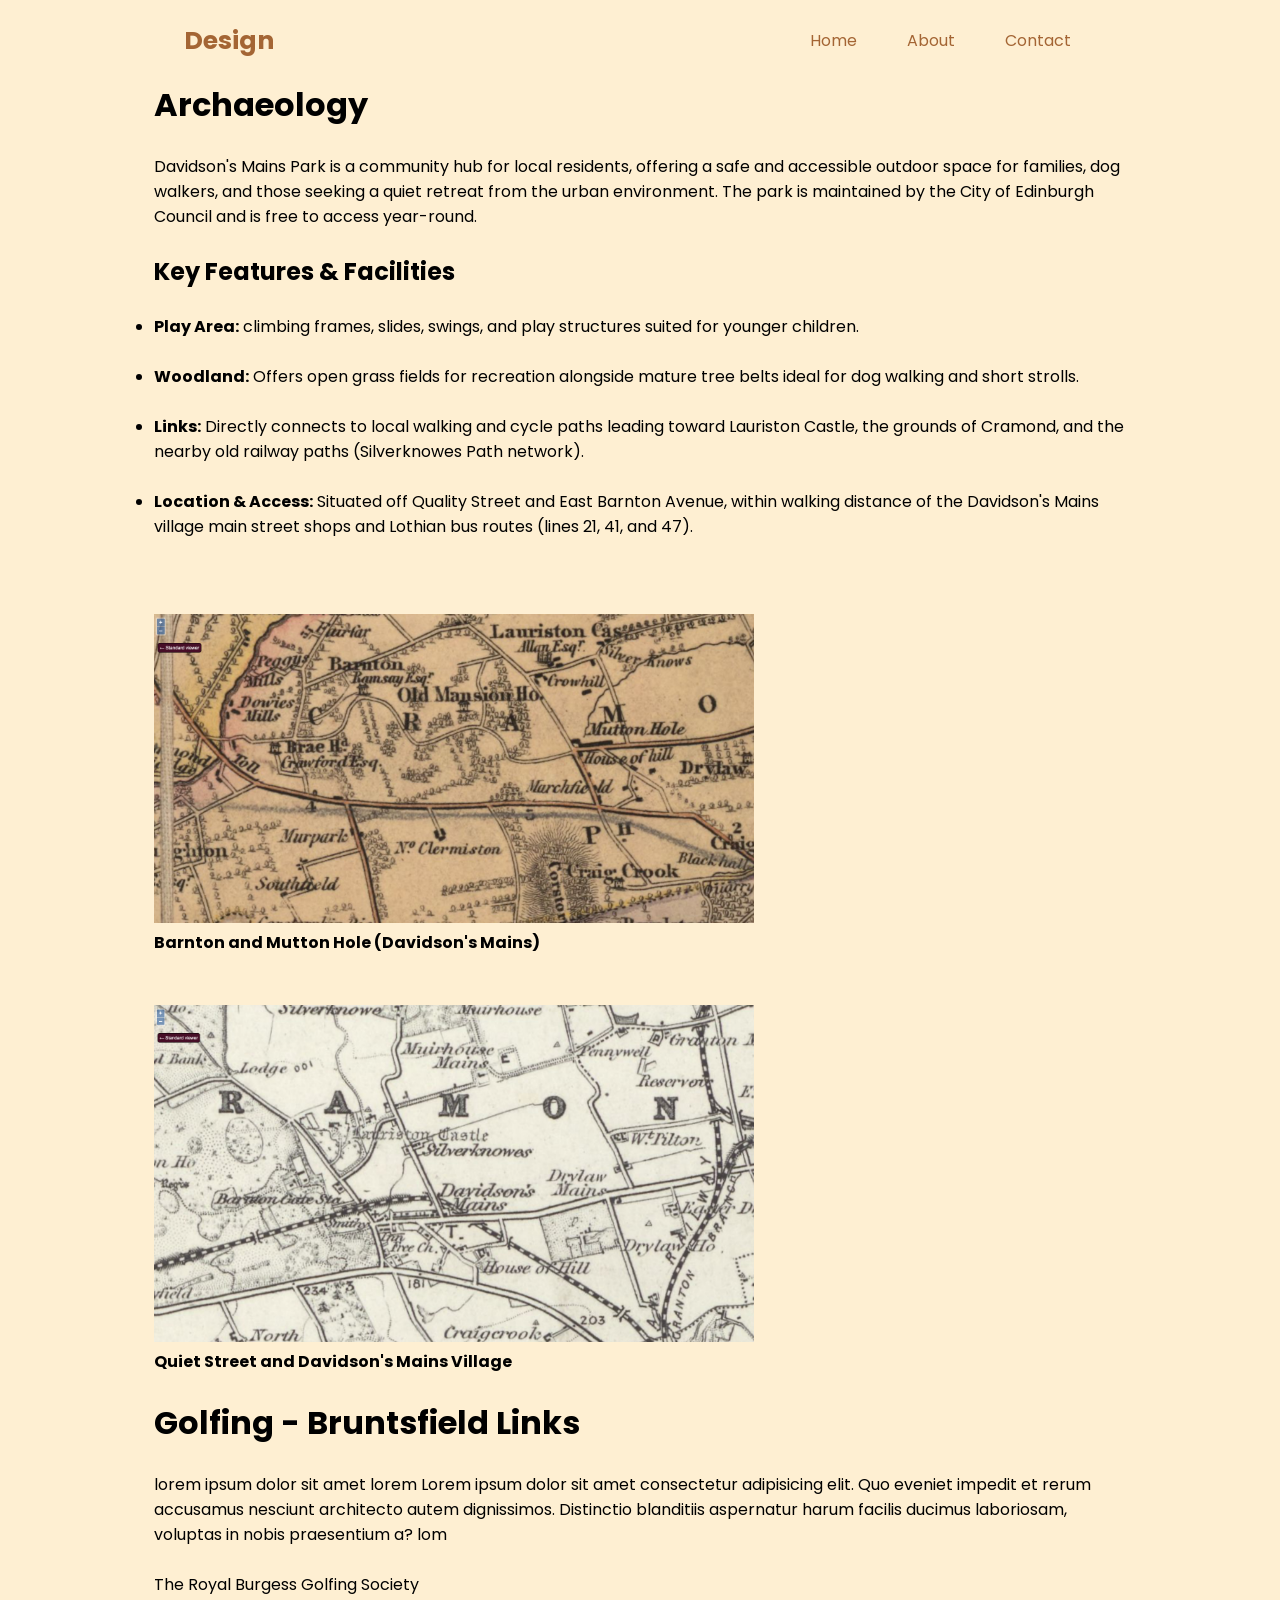
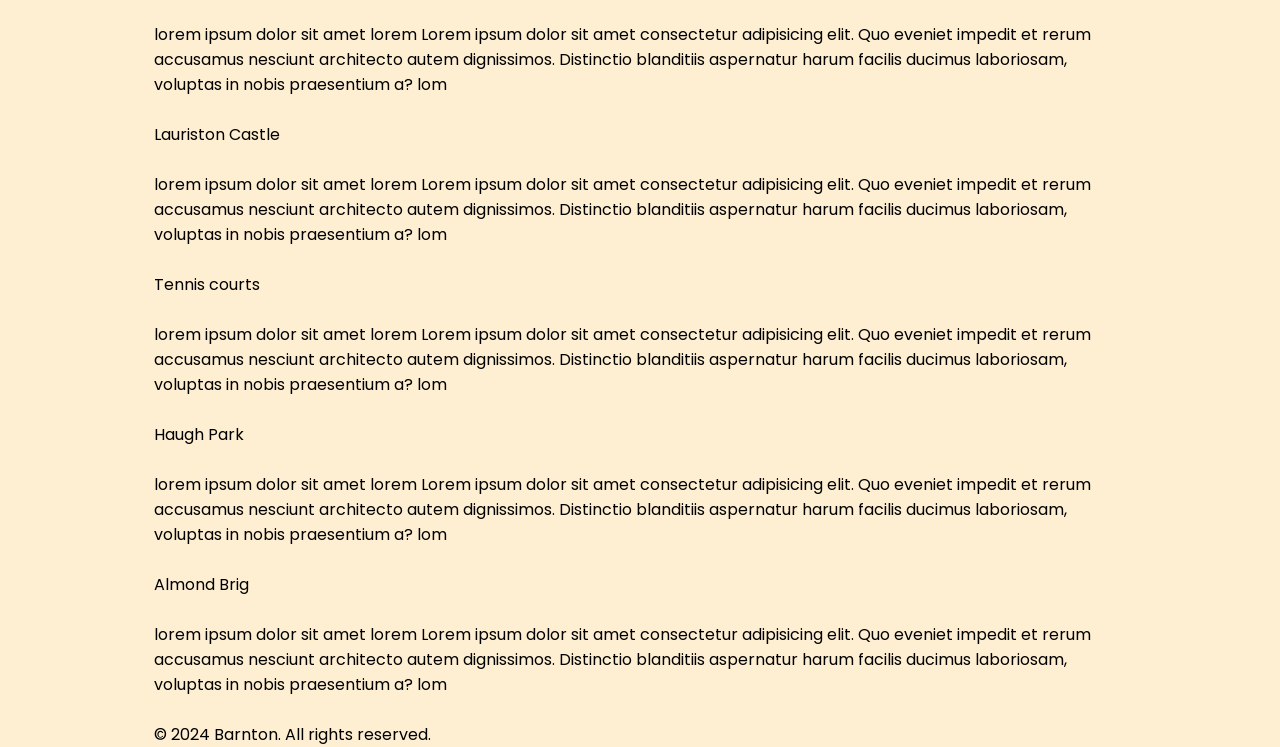
<file: archaeology.html>
<!DOCTYPE html>
<html lang="en">

<head>
    <meta charset="UTF-8">
    <meta name="viewport" content="width=device-width, initial-scale=1.0">
    <title>barnton</title>
    <link rel="stylesheet" href="style.css">

</head>

<body>
     
    <header>
       <a href="" class="logo">Design</a>
        <nav class="navbar"> 
            <ul class="menu">
 
                <li class="dropdown">
                    <a href="index.html">Home</a>
                </li>

                <li class="dropdown">
                    <a href="#">About</a>
                    <ul class="submenu">
                        <a href="places.html">Places of interest</a> 
                        <a href="archaeology.html">Archaeology</a> 
                        <a href="river.html">River Almond and Cramond</a> 
                    </ul>
                </li>

                 <li class="dropdown">
                    <a href="">Contact</a>
                    <ul class="submenu">
                        <a href="contact.html">Contact</a> <!-- contact  -->
                    </ul>
                </li>

            </ul>
        </nav>
   </header>

   <main>
        <div class="id-archaeology">

            <!-- <h1>Davidson's Mains Park</h1> -->
            <h1>Archaeology</h1>
            <br>

            <ul>
               
                <p>Davidson's Mains Park is a community hub for local residents, offering a safe and accessible outdoor space for families, dog walkers, and those seeking a quiet retreat from the urban environment. The park is maintained by the City of Edinburgh Council and is free to access year-round.</p>
                <br>

                <h2>Key Features & Facilities</h2>
                <br>

                <li><strong>Play Area:</strong> climbing frames, slides, swings, and play structures suited for younger children.</li>
                <br>

                <li><strong>Woodland:</strong> Offers open grass fields for recreation alongside mature tree belts ideal for dog walking and short strolls.</li>
                <br>

                <li><strong>Links:</strong> Directly connects to local walking and cycle paths leading toward Lauriston Castle, the grounds of Cramond, and the nearby old railway paths (Silverknowes Path network).</li>
                <br>

                <li><strong>Location & Access:</strong> Situated off Quality Street and East Barnton Avenue, within walking distance of the Davidson's Mains village main street shops and Lothian bus routes (lines 21, 41, and 47).</li>
                <br>

            </ul>

            <br>
            <br>
              
            <div class="map">
                <img src="map3.png" alt="Davidson's Mains Park" width="600" />
                <p><b>Barnton and  Mutton Hole (Davidson's Mains)</b></p>
                <br>
                <br>
            
                <img src="map2.png" alt="Davidson's Park" width="600" />
                <p><b>Quiet Street and Davidson's Mains Village</b></p>
            </div>
            
            <div>    <!--
                Brooke and steam
                Castle  
                 -->
                
                <br>


                <h1>Golfing - Bruntsfield Links</h1>
                <br>
                <p>lorem ipsum dolor sit amet lorem Lorem ipsum dolor sit amet consectetur adipisicing elit. Quo eveniet impedit et rerum accusamus nesciunt architecto autem dignissimos. Distinctio blanditiis aspernatur harum facilis ducimus laboriosam, voluptas in nobis praesentium a? lom</p>
                <br>

                <pre>The Royal Burgess Golfing Society</pre>
                <br>
                <p>lorem ipsum dolor sit amet lorem Lorem ipsum dolor sit amet consectetur adipisicing elit. Quo eveniet impedit et rerum accusamus nesciunt architecto autem dignissimos. Distinctio blanditiis aspernatur harum facilis ducimus laboriosam, voluptas in nobis praesentium a? lom</p>
                <br>

                <pre>Lauriston Castle</pre>
                <br>
                <p>lorem ipsum dolor sit amet lorem Lorem ipsum dolor sit amet consectetur adipisicing elit. Quo eveniet impedit et rerum accusamus nesciunt architecto autem dignissimos. Distinctio blanditiis aspernatur harum facilis ducimus laboriosam, voluptas in nobis praesentium a? lom</p>
                <br>

                <pre>Tennis courts</pre>
                <br>
                <p>lorem ipsum dolor sit amet lorem Lorem ipsum dolor sit amet consectetur adipisicing elit. Quo eveniet impedit et rerum accusamus nesciunt architecto autem dignissimos. Distinctio blanditiis aspernatur harum facilis ducimus laboriosam, voluptas in nobis praesentium a? lom</p>
                <br>

                <pre>Haugh Park</pre>
                <br>
                <p>lorem ipsum dolor sit amet lorem Lorem ipsum dolor sit amet consectetur adipisicing elit. Quo eveniet impedit et rerum accusamus nesciunt architecto autem dignissimos. Distinctio blanditiis aspernatur harum facilis ducimus laboriosam, voluptas in nobis praesentium a? lom</p>
                <br>

                <pre>Almond Brig</pre>
                <br>
                <p>lorem ipsum dolor sit amet lorem Lorem ipsum dolor sit amet consectetur adipisicing elit. Quo eveniet impedit et rerum accusamus nesciunt architecto autem dignissimos. Distinctio blanditiis aspernatur harum facilis ducimus laboriosam, voluptas in nobis praesentium a? lom</p>
                <br>

          <!--  </p> -->

            </div>
        </div>
    </main> 

    <footer>
        <p>&copy; 2024 Barnton. All rights reserved.</p>
    </footer>
<!--
Toby Carvery Lauriston Farm
Miller & Carter Cramond Brig
Starbucks 
Herringbone Barton
-->

</body>
</html>
</file>
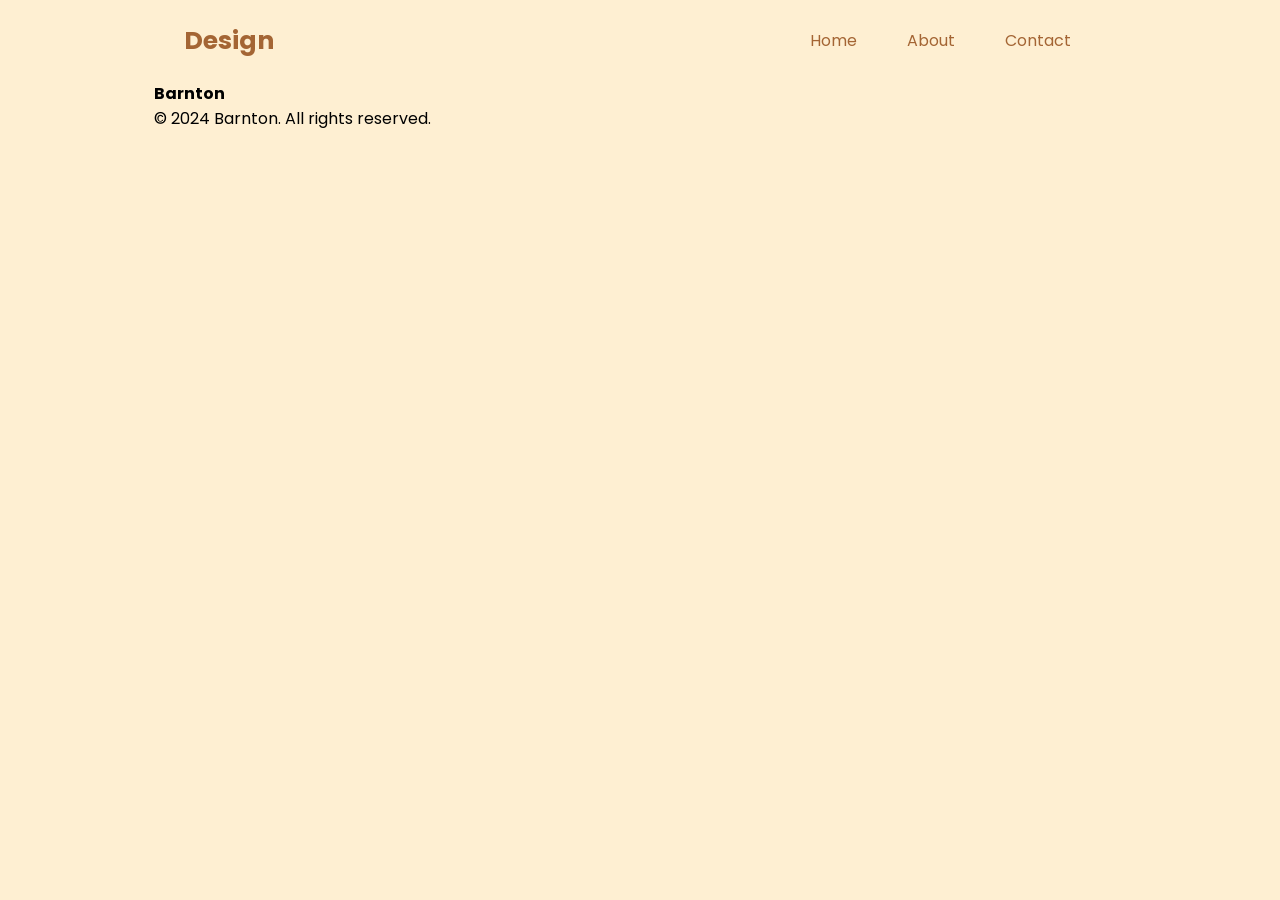
<file: contact.html>
<!DOCTYPE html>
<html lang="en">

<head>
    <meta charset="UTF-8">
    <meta name="viewport" content="width=device-width, initial-scale=1.0">
    <title>barnton</title>
    <link rel="stylesheet" href="style.css">

</head>

<body>
     
    <!-- <a href="aboutus.html">About us</a> -->

    <section>
    <header>
        <a href="" class="logo">Design</a>
        <nav class="navbar">
            <ul class="menu">

                <li class="dropdown">
                    <a href="index.html">Home</a>
                </li>

                <li class="dropdown">
                    <a href="">About</a>
                    <ul class="submenu">
                        <a href="places.html">Places interest</a>       <!-- place  -->
                        <a href="archaeology.html">Archaeology</a>              <!-- archaeology  -->
                        <a href="river.html">River Almond and Cramond</a> <!-- river  -->
                    </ul>
                </li>

                 <li class="dropdown">
                    <a href="">Contact</a>
                    <ul class="submenu">
                        <a href="contact.html">Contact</a> <!-- contact  -->
                    </ul>
                </li>

            </ul>
        </nav>
    </header>
    </section>

    
    <main>
        <div class="id-places">
            <h4>Barnton</h4>  
        </div>
    </main> 


    <footer>
        <p>&copy; 2024 Barnton. All rights reserved.</p>
    </footer>

</body>
</html>
</file>
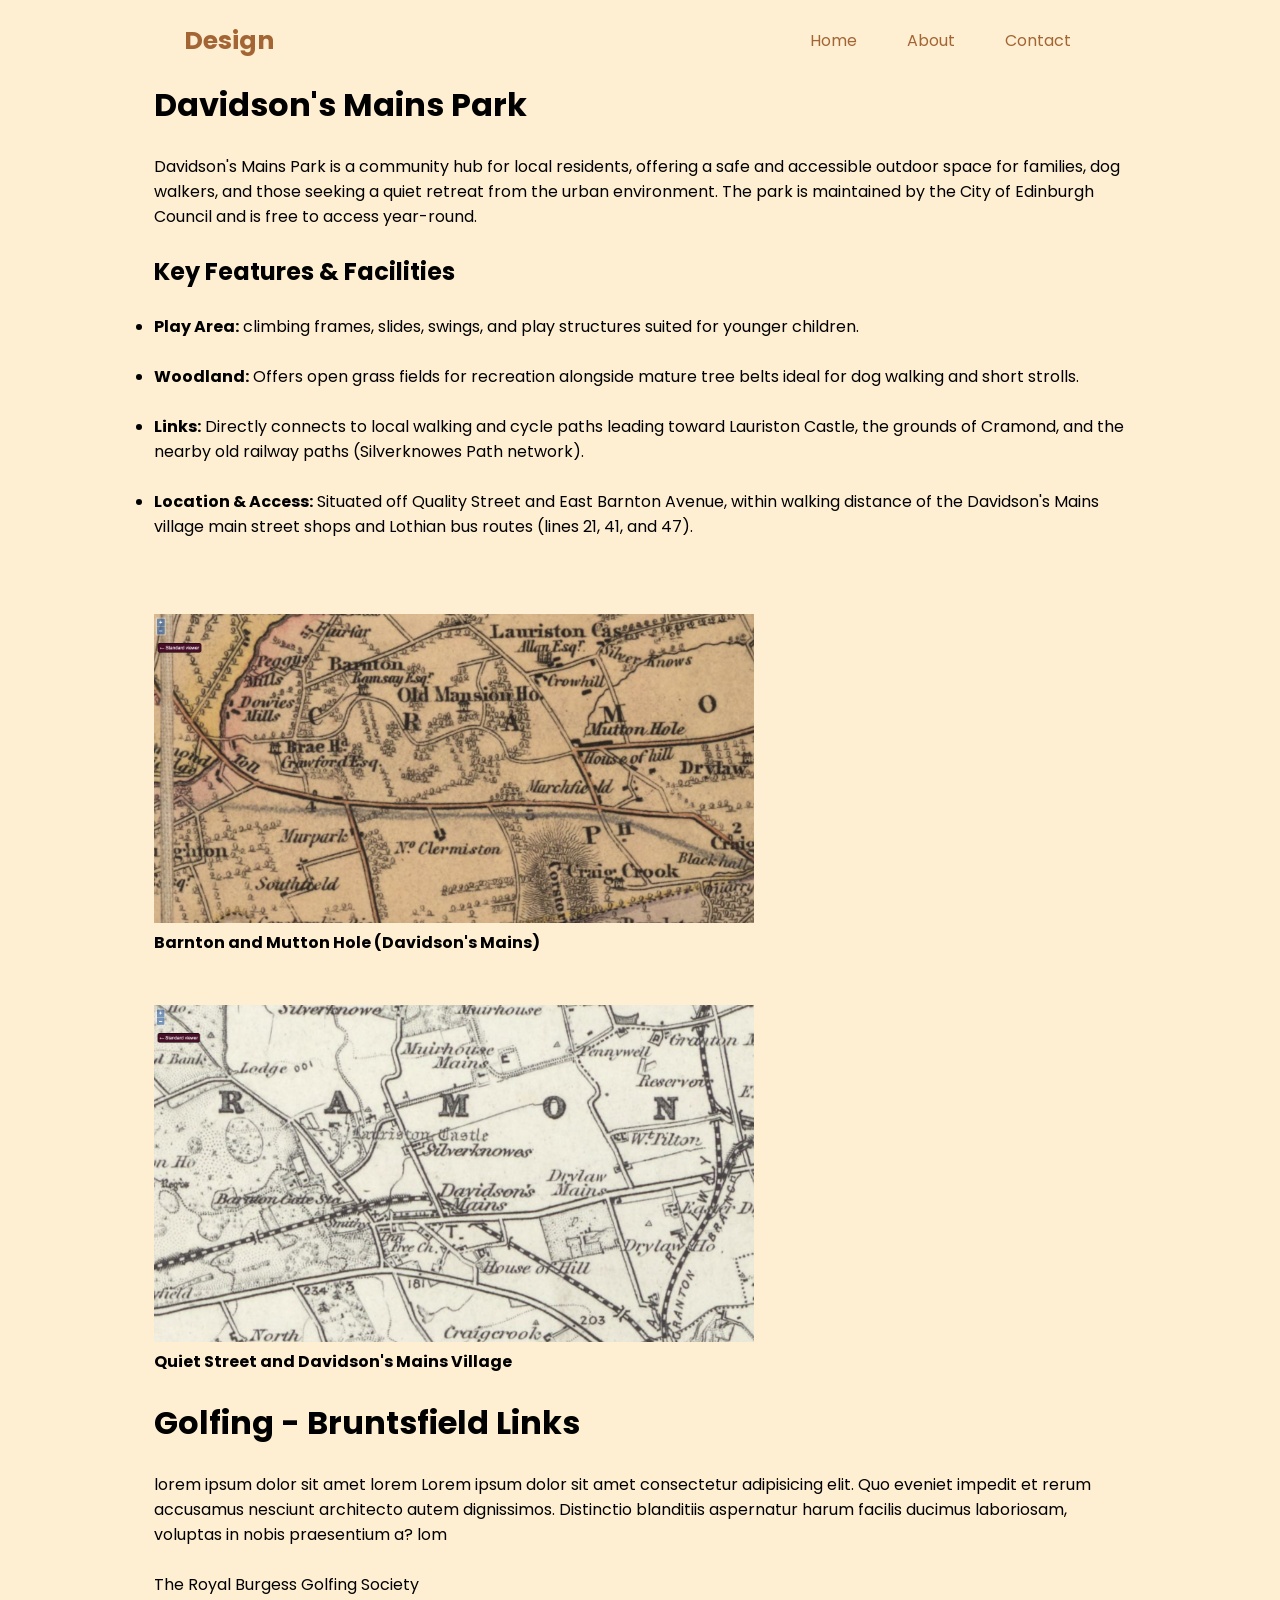
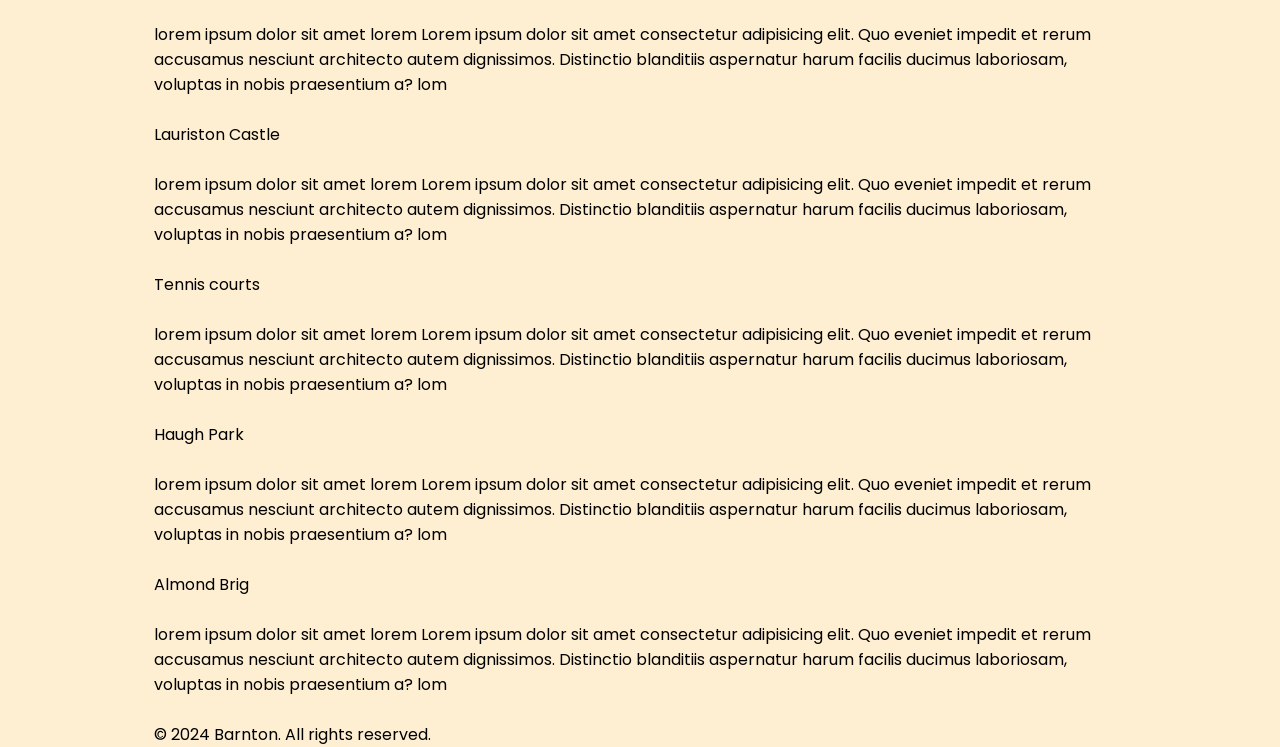
<file: places.html>
<!DOCTYPE html>
<html lang="en">

<head>
    <meta charset="UTF-8">
    <meta name="viewport" content="width=device-width, initial-scale=1.0">
    <title>barnton</title>
    <link rel="stylesheet" href="style.css">
</head>

<body>
     
    <header>
       <a href="" class="logo">Design</a>
        <nav class="navbar">

            <ul class="menu">

                <li class="dropdown">
                    <a href="index.html">Home</a>
                </li>

                <li class="dropdown">
                    <a href="">About</a>
                    <ul class="submenu">
                        <a href="places.html">Places of interest</a> 
                        <a href="archaeology.html">Archaeology</a> 
                        <a href="river.html">River Almond and Cramond</a> 
                    </ul>
                </li>
                
                 <li class="dropdown">
                    <a href="">Contact</a>
                    <ul class="submenu">
                        <a href="contact.html">Contact</a> <!-- contact  -->
                    </ul>
                </li>
            </ul>
        </nav>
   </header>

   <main>
        <div class="id-places">

            <h1>Davidson's Mains Park</h1>
            <br>


            <ul>
               
                <p>Davidson's Mains Park is a community hub for local residents, offering a safe and accessible outdoor space for families, dog walkers, and those seeking a quiet retreat from the urban environment. The park is maintained by the City of Edinburgh Council and is free to access year-round.</p>
                <br>

                <h2>Key Features & Facilities</h2>
                <br>

                <li><strong>Play Area:</strong> climbing frames, slides, swings, and play structures suited for younger children.</li>
                <br>

                <li><strong>Woodland:</strong> Offers open grass fields for recreation alongside mature tree belts ideal for dog walking and short strolls.</li>
                <br>

                <li><strong>Links:</strong> Directly connects to local walking and cycle paths leading toward Lauriston Castle, the grounds of Cramond, and the nearby old railway paths (Silverknowes Path network).</li>
                <br>

                <li><strong>Location & Access:</strong> Situated off Quality Street and East Barnton Avenue, within walking distance of the Davidson's Mains village main street shops and Lothian bus routes (lines 21, 41, and 47).</li>
                <br>

            </ul>

            <br>
            <br>
              
            <div class="map">
                <img src="map3.png" alt="Davidson's Mains Park" width="600" />
                <p><b>Barnton and  Mutton Hole (Davidson's Mains)</b></p>
                <br>
                <br>
            
                <img src="map2.png" alt="Davidson's Park" width="600" />
                <p><b>Quiet Street and Davidson's Mains Village</b></p>
            </div>
            
            <div>    <!--
                Brooke and steam
                Castle  
                 -->
                
                <br>


                <h1>Golfing - Bruntsfield Links</h1>
                <br>
                <p>lorem ipsum dolor sit amet lorem Lorem ipsum dolor sit amet consectetur adipisicing elit. Quo eveniet impedit et rerum accusamus nesciunt architecto autem dignissimos. Distinctio blanditiis aspernatur harum facilis ducimus laboriosam, voluptas in nobis praesentium a? lom</p>
                <br>

                <pre>The Royal Burgess Golfing Society</pre>
                <br>
                <p>lorem ipsum dolor sit amet lorem Lorem ipsum dolor sit amet consectetur adipisicing elit. Quo eveniet impedit et rerum accusamus nesciunt architecto autem dignissimos. Distinctio blanditiis aspernatur harum facilis ducimus laboriosam, voluptas in nobis praesentium a? lom</p>
                <br>

                <pre>Lauriston Castle</pre>
                <br>
                <p>lorem ipsum dolor sit amet lorem Lorem ipsum dolor sit amet consectetur adipisicing elit. Quo eveniet impedit et rerum accusamus nesciunt architecto autem dignissimos. Distinctio blanditiis aspernatur harum facilis ducimus laboriosam, voluptas in nobis praesentium a? lom</p>
                <br>

                <pre>Tennis courts</pre>
                <br>
                <p>lorem ipsum dolor sit amet lorem Lorem ipsum dolor sit amet consectetur adipisicing elit. Quo eveniet impedit et rerum accusamus nesciunt architecto autem dignissimos. Distinctio blanditiis aspernatur harum facilis ducimus laboriosam, voluptas in nobis praesentium a? lom</p>
                <br>

                <pre>Haugh Park</pre>
                <br>
                <p>lorem ipsum dolor sit amet lorem Lorem ipsum dolor sit amet consectetur adipisicing elit. Quo eveniet impedit et rerum accusamus nesciunt architecto autem dignissimos. Distinctio blanditiis aspernatur harum facilis ducimus laboriosam, voluptas in nobis praesentium a? lom</p>
                <br>

                <pre>Almond Brig</pre>
                <br>
                <p>lorem ipsum dolor sit amet lorem Lorem ipsum dolor sit amet consectetur adipisicing elit. Quo eveniet impedit et rerum accusamus nesciunt architecto autem dignissimos. Distinctio blanditiis aspernatur harum facilis ducimus laboriosam, voluptas in nobis praesentium a? lom</p>
                <br>

          <!--  </p> -->

            </div>
        </div>
    </main> 

    <footer>
        <p>&copy; 2024 Barnton. All rights reserved.</p>
    </footer>
<!--
Toby Carvery Lauriston Farm
Miller & Carter Cramond Brig
Starbucks 
Herringbone Barton
-->

</body>
</html>
</file>
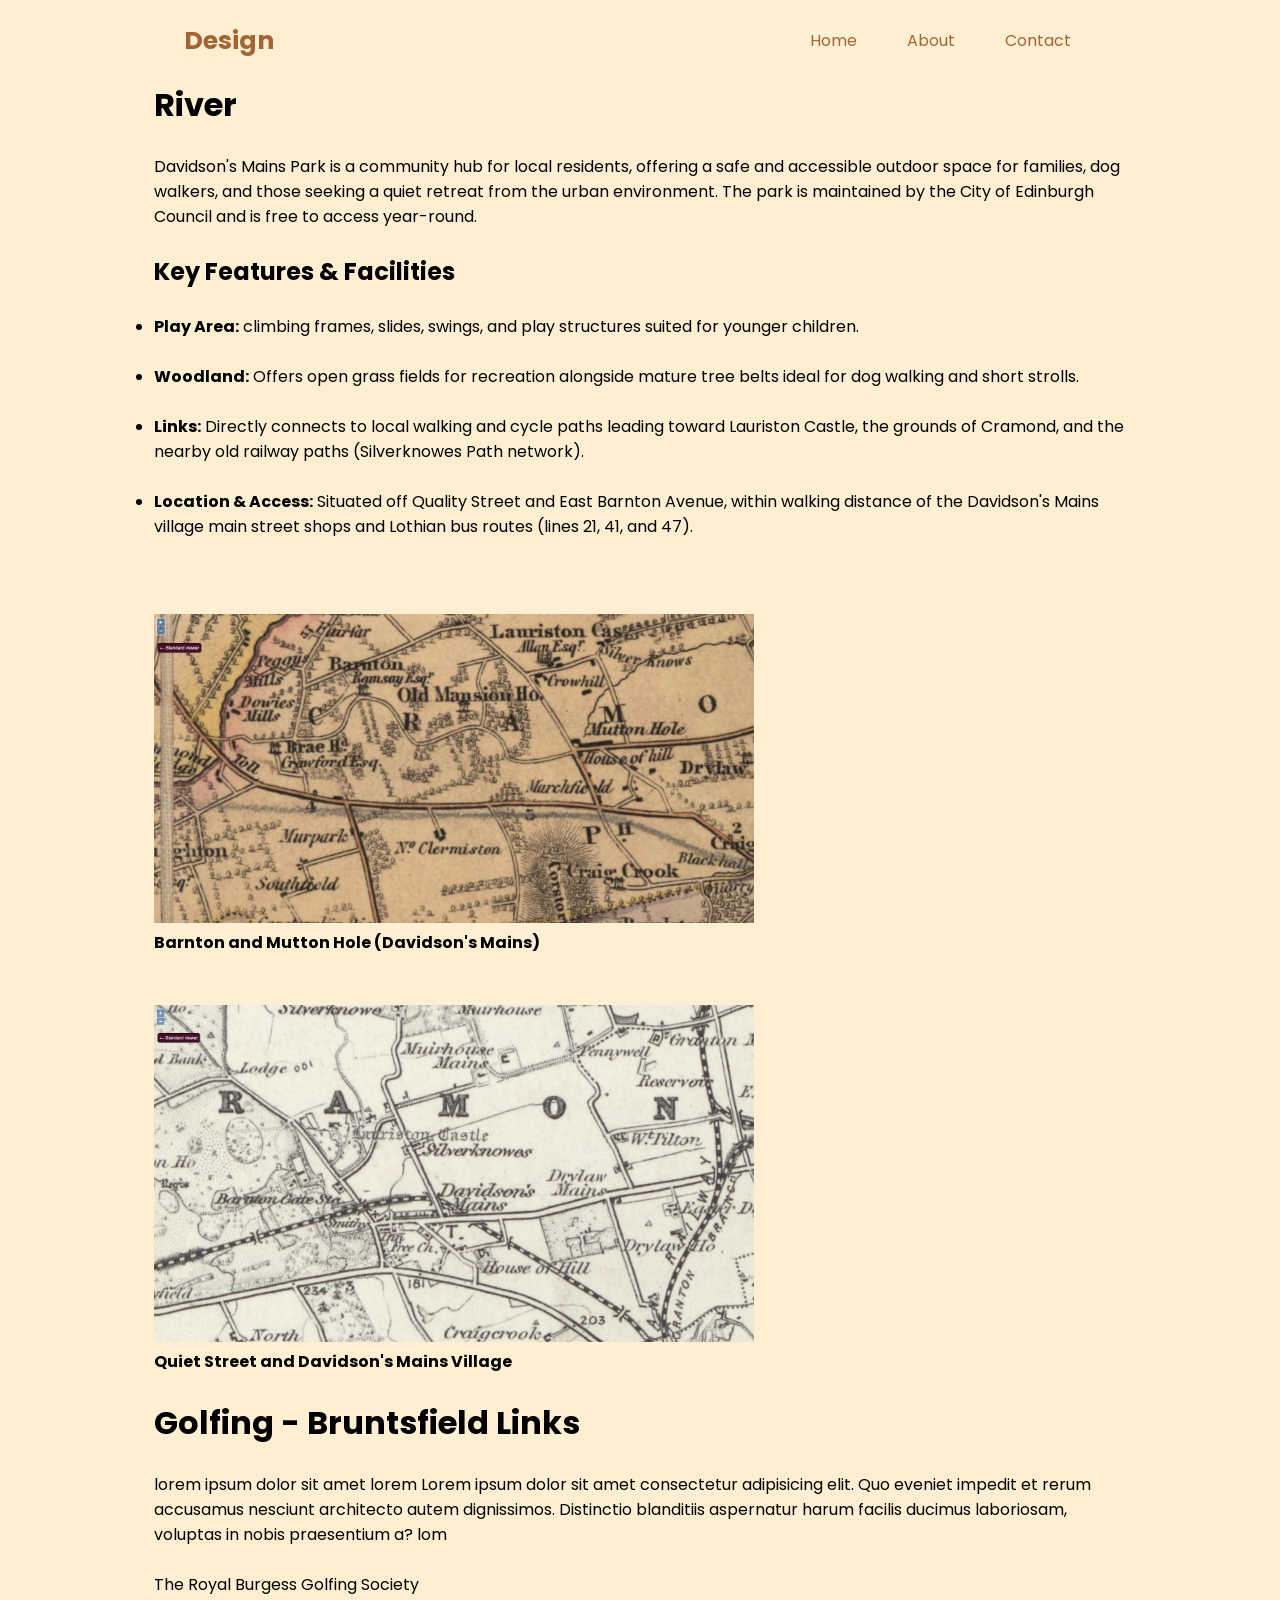
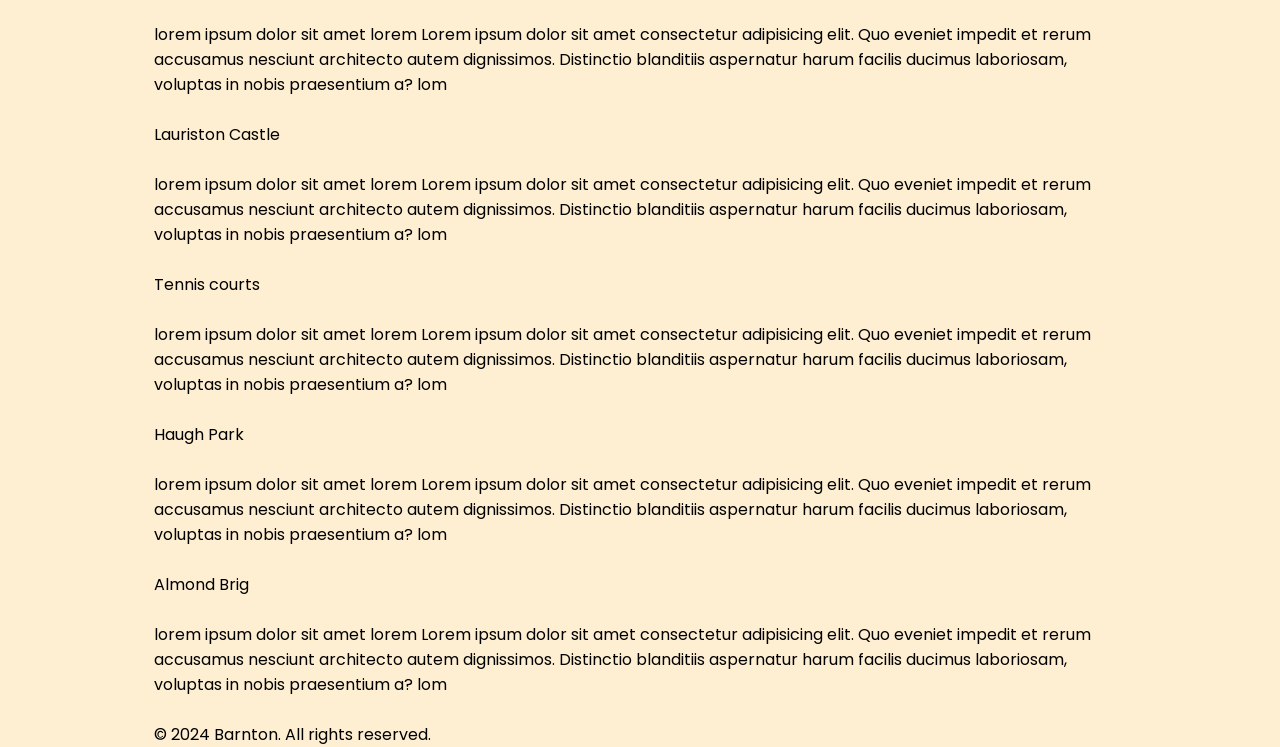
<file: river.html>
<!DOCTYPE html>
<html lang="en">

<head>
    <meta charset="UTF-8">
    <meta name="viewport" content="width=device-width, initial-scale=1.0">
    <title>barnton</title>
    <link rel="stylesheet" href="style.css">

</head>

<body>
     
    <header>
       <a href="" class="logo">Design</a>
        <nav class="navbar"> 
            <ul class="menu">
            
                <li class="dropdown">
                    <a href="index.html">Home</a>
                </li>

                <li class="dropdown">
                    <a href="#">About</a>
                    <ul class="submenu">
                        <a href="places.html">Places of interest</a> 
                        <a href="archaeology.html">Archaeology</a> 
                        <a href="river.html">River Almond and Cramond</a> 
                    </ul>
                </li>

                 <li class="dropdown">
                    <a href="">Contact</a>
                    <ul class="submenu">
                        <a href="contact.html">Contact</a> <!-- contact  -->
                    </ul>
                </li>

            </ul>
        </nav>
   </header>

   <main>
        <div class="id-river">

            <!-- <h1>Davidson's Mains Park</h1> -->
            <h1>River</h1>
            <br>


            <ul>
               
                <p>Davidson's Mains Park is a community hub for local residents, offering a safe and accessible outdoor space for families, dog walkers, and those seeking a quiet retreat from the urban environment. The park is maintained by the City of Edinburgh Council and is free to access year-round.</p>
                <br>

                <h2>Key Features & Facilities</h2>
                <br>

                <li><strong>Play Area:</strong> climbing frames, slides, swings, and play structures suited for younger children.</li>
                <br>

                <li><strong>Woodland:</strong> Offers open grass fields for recreation alongside mature tree belts ideal for dog walking and short strolls.</li>
                <br>

                <li><strong>Links:</strong> Directly connects to local walking and cycle paths leading toward Lauriston Castle, the grounds of Cramond, and the nearby old railway paths (Silverknowes Path network).</li>
                <br>

                <li><strong>Location & Access:</strong> Situated off Quality Street and East Barnton Avenue, within walking distance of the Davidson's Mains village main street shops and Lothian bus routes (lines 21, 41, and 47).</li>
                <br>

            </ul>

            <br>
            <br>
              
            <div class="map">
                <img src="map3.png" alt="Davidson's Mains Park" width="600" />
                <p><b>Barnton and  Mutton Hole (Davidson's Mains)</b></p>
                <br>
                <br>
            
                <img src="map2.png" alt="Davidson's Park" width="600" />
                <p><b>Quiet Street and Davidson's Mains Village</b></p>
            </div>
            
            <div>    <!--
                Brooke and steam
                Castle  
                 -->
                
                <br>


                <h1>Golfing - Bruntsfield Links</h1>
                <br>
                <p>lorem ipsum dolor sit amet lorem Lorem ipsum dolor sit amet consectetur adipisicing elit. Quo eveniet impedit et rerum accusamus nesciunt architecto autem dignissimos. Distinctio blanditiis aspernatur harum facilis ducimus laboriosam, voluptas in nobis praesentium a? lom</p>
                <br>

                <pre>The Royal Burgess Golfing Society</pre>
                <br>
                <p>lorem ipsum dolor sit amet lorem Lorem ipsum dolor sit amet consectetur adipisicing elit. Quo eveniet impedit et rerum accusamus nesciunt architecto autem dignissimos. Distinctio blanditiis aspernatur harum facilis ducimus laboriosam, voluptas in nobis praesentium a? lom</p>
                <br>

                <pre>Lauriston Castle</pre>
                <br>
                <p>lorem ipsum dolor sit amet lorem Lorem ipsum dolor sit amet consectetur adipisicing elit. Quo eveniet impedit et rerum accusamus nesciunt architecto autem dignissimos. Distinctio blanditiis aspernatur harum facilis ducimus laboriosam, voluptas in nobis praesentium a? lom</p>
                <br>

                <pre>Tennis courts</pre>
                <br>
                <p>lorem ipsum dolor sit amet lorem Lorem ipsum dolor sit amet consectetur adipisicing elit. Quo eveniet impedit et rerum accusamus nesciunt architecto autem dignissimos. Distinctio blanditiis aspernatur harum facilis ducimus laboriosam, voluptas in nobis praesentium a? lom</p>
                <br>

                <pre>Haugh Park</pre>
                <br>
                <p>lorem ipsum dolor sit amet lorem Lorem ipsum dolor sit amet consectetur adipisicing elit. Quo eveniet impedit et rerum accusamus nesciunt architecto autem dignissimos. Distinctio blanditiis aspernatur harum facilis ducimus laboriosam, voluptas in nobis praesentium a? lom</p>
                <br>

                <pre>Almond Brig</pre>
                <br>
                <p>lorem ipsum dolor sit amet lorem Lorem ipsum dolor sit amet consectetur adipisicing elit. Quo eveniet impedit et rerum accusamus nesciunt architecto autem dignissimos. Distinctio blanditiis aspernatur harum facilis ducimus laboriosam, voluptas in nobis praesentium a? lom</p>
                <br>

          <!--  </p> -->

            </div>
        </div>
    </main> 

    <footer>
        <p>&copy; 2024 Barnton. All rights reserved.</p>
    </footer>
<!--
Toby Carvery Lauriston Farm
Miller & Carter Cramond Brig
Starbucks 
Herringbone Barton
-->

</body>
</html>
</file>
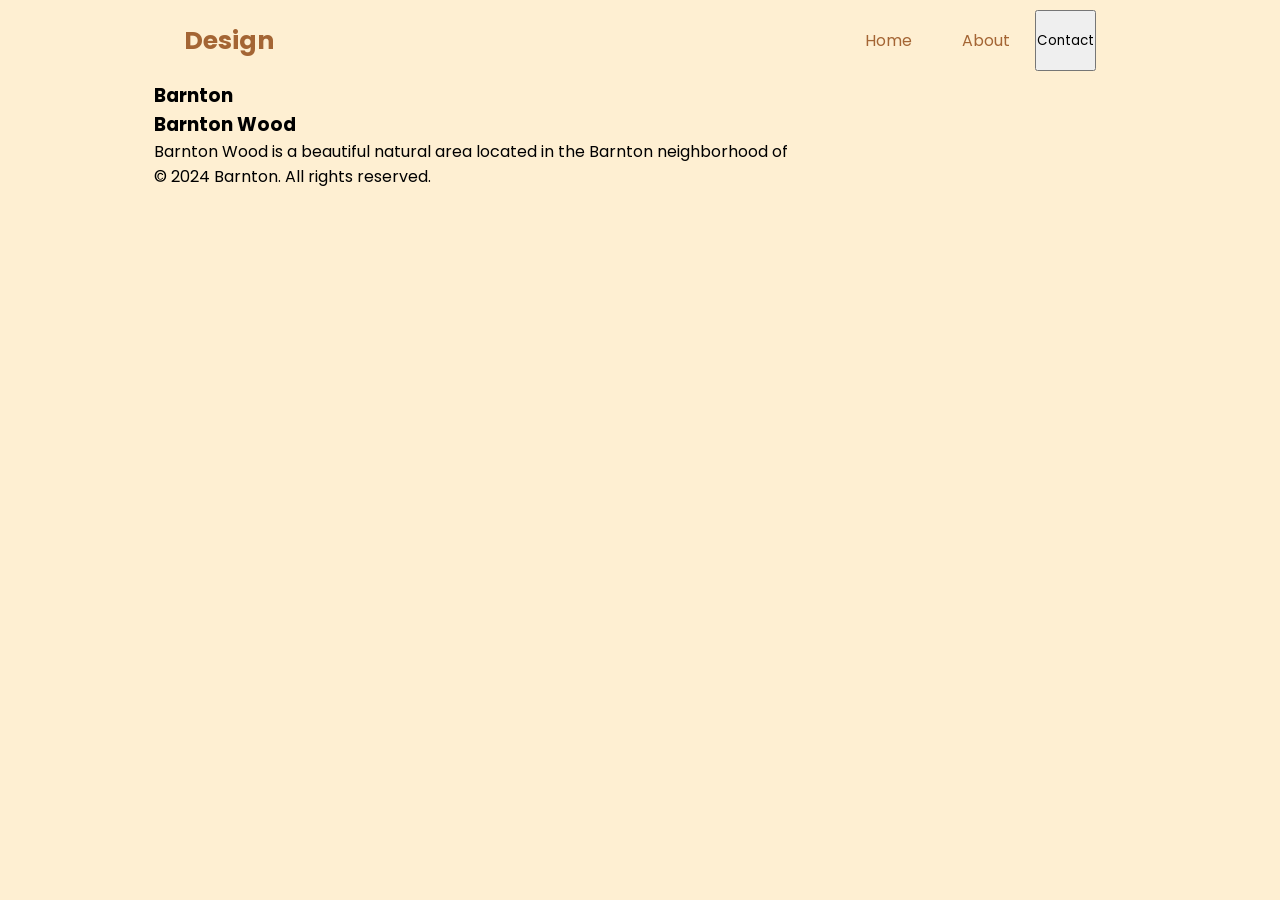
<file: wood.html>
<!DOCTYPE html>
<html lang="en">

<head>
    <meta charset="UTF-8">
    <meta name="viewport" content="width=device-width, initial-scale=1.0">
    <title>barnton</title>
    <link rel="stylesheet" href="style.css">

</head>

<body>
     

    <header>
        <a href="" class="logo">Design</a> 
        <nav class="navbar"> 
            <ul class="menu">
                <li><a href="#">Home</a></li>
                <li class="dropdown">
                    <a href="#">About</a>
                    <ul class="submenu">
                        <a href="wood.html">Wood</a>
                        <a href="places.html">Places of interest</a> 
                        <a href="golf.html">Golf courses</a>
                        <a href="amenities.html">Amenities</a> 
                        <a href="archaeology.html">Archaeology</a> 
                        <a href="river.html">River Almond and Cramond</a> 
                    </ul>
                </li>

                <button class="btn">Contact</button>

            </ul>
        </nav>
   </header>

   <main>
        <div class="wood">
            <h3>Barnton</h3>

            <h3>Barnton Wood</h3>
            <p>Barnton Wood is a beautiful natural area located in the Barnton neighborhood of </p>

        
        </div>
    </main> 

    <footer>
        <p>&copy; 2024 Barnton. All rights reserved.</p>
    </footer>


</body>
</html>
</file>
<file: style.css>
@import url('https://fonts.googleapis.com/css2?family=Monsieur+La+Doulaise&family=Poppins:ital,wght@0,100;0,200;0,300;0,400;0,500;0,600;0,700;0,800;0,900;1,100;1,200;1,300;1,400;1,500;1,600;1,700;1,800;1,900&display=swap');

* {
    margin: 0;
    padding: 0;
    box-sizing: border-box;
    font-family: "Poppins", sans-serif;
} 

:root {
    --primary-color: #ffc573;
    --secondary-color: #f0d49d;
    --text-color: #a46534;
    --background-color: hsl(40, 96%, 91%);
}

/* update the menu styles */
.menu {
    list-style: none;
    justify-content: center;
    display: flex; 
}

.menu li {
    position: relative;
} 

.menu li a {
    display: block;
  /*  color: black; */
    color: var( --text-color);
    text-decoration: none;
    transition: 0.3s;
    padding: 18px 25px;
}

.menu li a:hover {
    background: #ffc573;
    border-radius: 6px;
}

/* submenu styles */
.submenu {
    position: absolute;
    top: 100%;
    left: 0;
    background: #f0d49d;
    list-style: none;
    min-width: 180px;
    display: none; 
    border-radius: 6px;
}
 
.submenu a{
  padding: 12px 15px;

} 

.dropdown:hover .submenu {
    display: block;
    animation: fadeIn 0.3s ease;
} 

/* home page styles */
.navbar {
    background-color: hsl(40, 96%, 91%);
   /* color: #a46534; */
    color: var( --text-color);
    justify-content: flex-end;
    align-items: center;
  /*  justify-content: space-between; */
} 

header {
    display: flex;
    justify-content: space-between;
    align-items: center;
    padding: 10px 30px;
}

a {
    text-decoration: none;
}

/* Design */

.logo {
    font-weight: bold;
    font-size: 25px;
   /* color: #a46534; */
    color: var( --text-color);
}

/* Media Queries */

.logo-map {
    display: none;
} 


.logo-map {
    font-weight: bold;
    font-size: 25px;
   /* color: #a46534; */
    color: var( --text-color);
    display: none;
} 



/* image class */
.home {
    display: flex;
    align-items: center;
    text-align: center;
    flex-direction: column;
    margin: 20px 0; 

}

.home h4 {
    font-family: "Monsieur La Doulaise", sans-serif;
    font-size: 72px ;
    color: var(--text-color);
}

/* .home h1 */
/*
.home h1 {
    font-size: 72px ;
    color: var(--text-color);
    line-height: 72px;
}
*/

/* .home h2 */
.home h2 {
    font-size: 32px;
    /*color: #af6d3f;*/
    color: var(--text-color);
    padding: 20px;
}

/* map class */
.maps {
    display: flex;
    align-items: center;
    text-align: center;
   /* flex-direction: column; */
    flex-direction: top;   
 /*  margin: 20px 0; */
}

/* images class */
.images {
    margin-top: 50px;
    display: flex;
    align-items: center;
    justify-content: center;
   /* gap: 20px; */
    gap: 5px; 
    /* border-radius: 6px; */
}

.images img {
    width: 20%; 
    height: 350px;
    object-fit: cover;
    border-radius: 20px;
    transition: 0.5s;
}

.images img:hover {
   /*  width: 20%; */
    width: 30%; 
    cursor: pointer;
    filter: contrast(1.1);
}

/* places class */
.places {
    display: flex;
    align-items: left;
    text-align: left;
    flex-direction: column;
  /*  margin: 20px 0; */
    margin: 40px 0;
    
}

.material-symbols-outlined {
  font-variation-settings:
  'FILL' 0,
  'wght' 400,
  'GRAD' 0,
  'opsz' 24
}


@keyframes fadeIn {
    from {
        opacity: 0;
        transform: translateY(10px);
    }
    to {
        opacity: 1;
        transform: translateY(0);
    }
} 


body {
    height: 100vh;
    background-color: hsl(40, 96%, 91%);  
    padding: 0 12%;
}

@media only screen and (max-width: 1250px) {
.logo-map {
    padding: 20px;
    display: block;

    background-color: rgb(25, 0, 255);
}
.menu {
    display: none;    
}

}

@media only screen and (max-width: 450px) {
.logo-map {
    padding: 20px;
    display: block;
    background-color: var(--background-color);
}

.menu {
    display: none;    
}

.home h4 {
    font-family: "Monsieur La Doulaise", sans-serif;
    font-size: 50px ;
    color: var(--text-color);
}

.home h2 {
    font-size: 24px;
    color: var(--text-color);
    padding: 20px;
}

}
</file>
